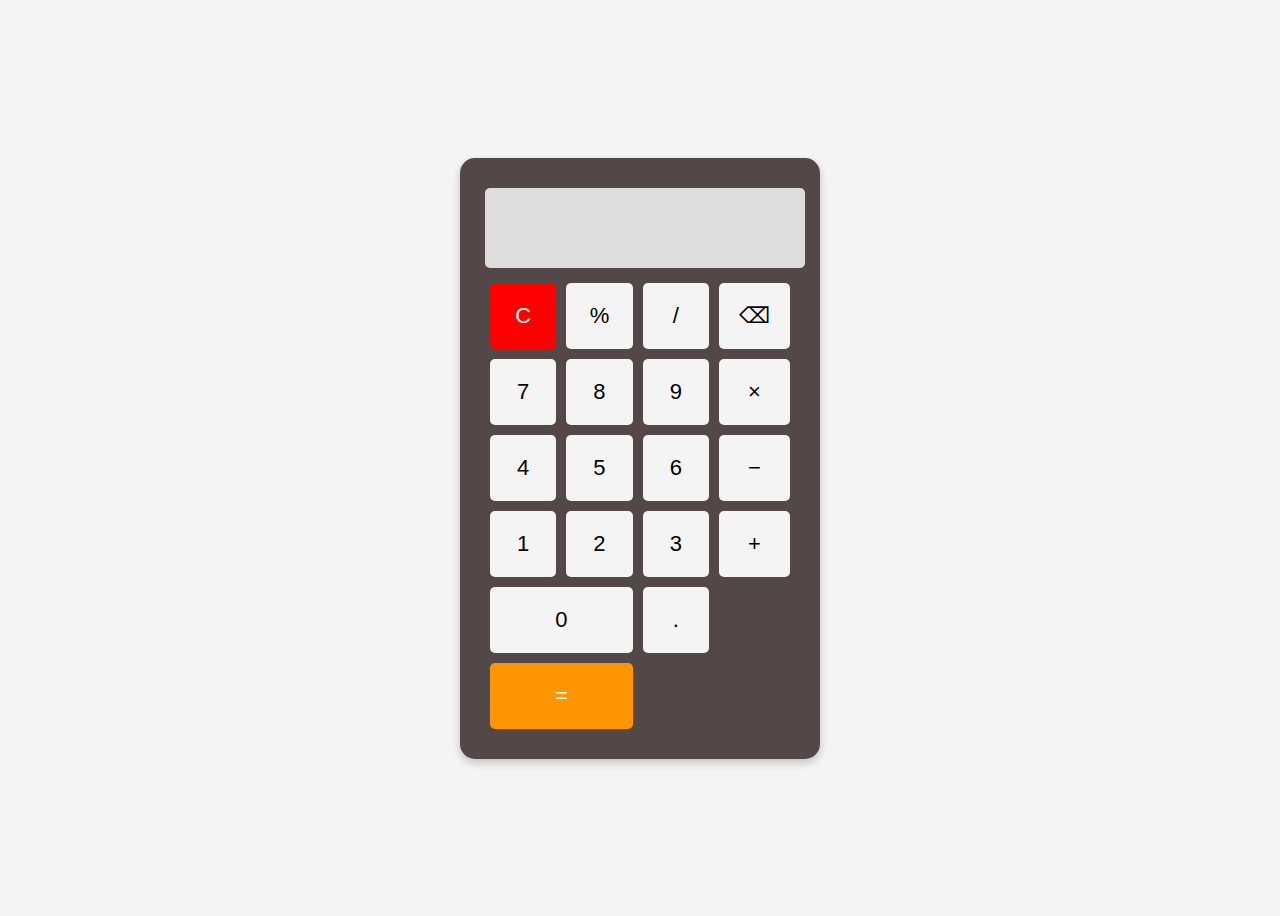
<file: calculator/index.html>
<!DOCTYPE html>
<html lang="en">
<head>
    <meta charset="UTF-8">
    <meta name="viewport" content="width=device-width, initial-scale=1.0">
    <title>Calculator</title>
    <style>
        body {
            display: flex;
            justify-content: center;
            align-items: center;
            height: 100vh;
            background-color: #f4f4f4;
            font-family: Arial, sans-serif;
        }
        .calculator {
            width: 300px;
            padding: 30px;
            background: rgb(84, 71, 71);
            border-radius: 15px;
            box-shadow: 0 4px 8px rgba(0, 0, 0, 0.2);
            text-align: center;
        }
        #display {
            width: 100%;
            height: 60px;
            font-size: 28px;
            text-align: right;
            padding: 10px;
            border: none;
            outline: none;
            background: #ddd;
            border-radius: 5px;            
            margin-left: -5px;
        }
        .buttons {
            display: grid;
            grid-template-columns: repeat(4, 1fr);
            gap: 10px;
            margin-top: 15px;
        }
        button {
            padding: 20px;
            font-size: 22px;
            border: none;
            cursor: pointer;
            border-radius: 5px;
            background: #f4f4f4;
            transition: 0.3s;
        }
        button:hover {
            background: #ccc;
        }
        .equal {
            grid-column: span 2;
            background: #ff9500;
            color: white;
        }
        .clear {
            background: red;
            color: white;
        }
        .zero {
            grid-column: span 2;
        }
    </style>
</head>
<body>
    <div class="calculator">
        <input type="text" id="display" disabled>
        <div class="buttons">
            <button onclick="clearDisplay()" class="clear">C</button>
            <button onclick="appendToDisplay('%')">%</button>
            <button onclick="appendToDisplay('/')">/</button>
            <button onclick="backspace()">⌫</button>
            <button onclick="appendToDisplay('7')">7</button>
            <button onclick="appendToDisplay('8')">8</button>
            <button onclick="appendToDisplay('9')">9</button>
            <button onclick="appendToDisplay('*')">×</button>
            <button onclick="appendToDisplay('4')">4</button>
            <button onclick="appendToDisplay('5')">5</button>
            <button onclick="appendToDisplay('6')">6</button>
            <button onclick="appendToDisplay('-')">−</button>
            <button onclick="appendToDisplay('1')">1</button>
            <button onclick="appendToDisplay('2')">2</button>
            <button onclick="appendToDisplay('3')">3</button>
            <button onclick="appendToDisplay('+')">+</button>
            <button onclick="appendToDisplay('0')" class="zero">0</button>
            <button onclick="appendToDisplay('.')">.</button>
            <button onclick="calculateResult()" class="equal">=</button>
        </div>
    </div>
    <script>
        function appendToDisplay(value) {
            document.getElementById('display').value += value;
        }
        function clearDisplay() {
            document.getElementById('display').value = '';
        }
        function backspace() {
            let display = document.getElementById('display');
            display.value = display.value.slice(0, -1);
        }
        function calculateResult() {
            try {
                document.getElementById('display').value = eval(document.getElementById('display').value);
            } catch (error) {
                alert('Invalid Input');
                clearDisplay();
            }
        }
    </script>
</body>
</html>
</file>
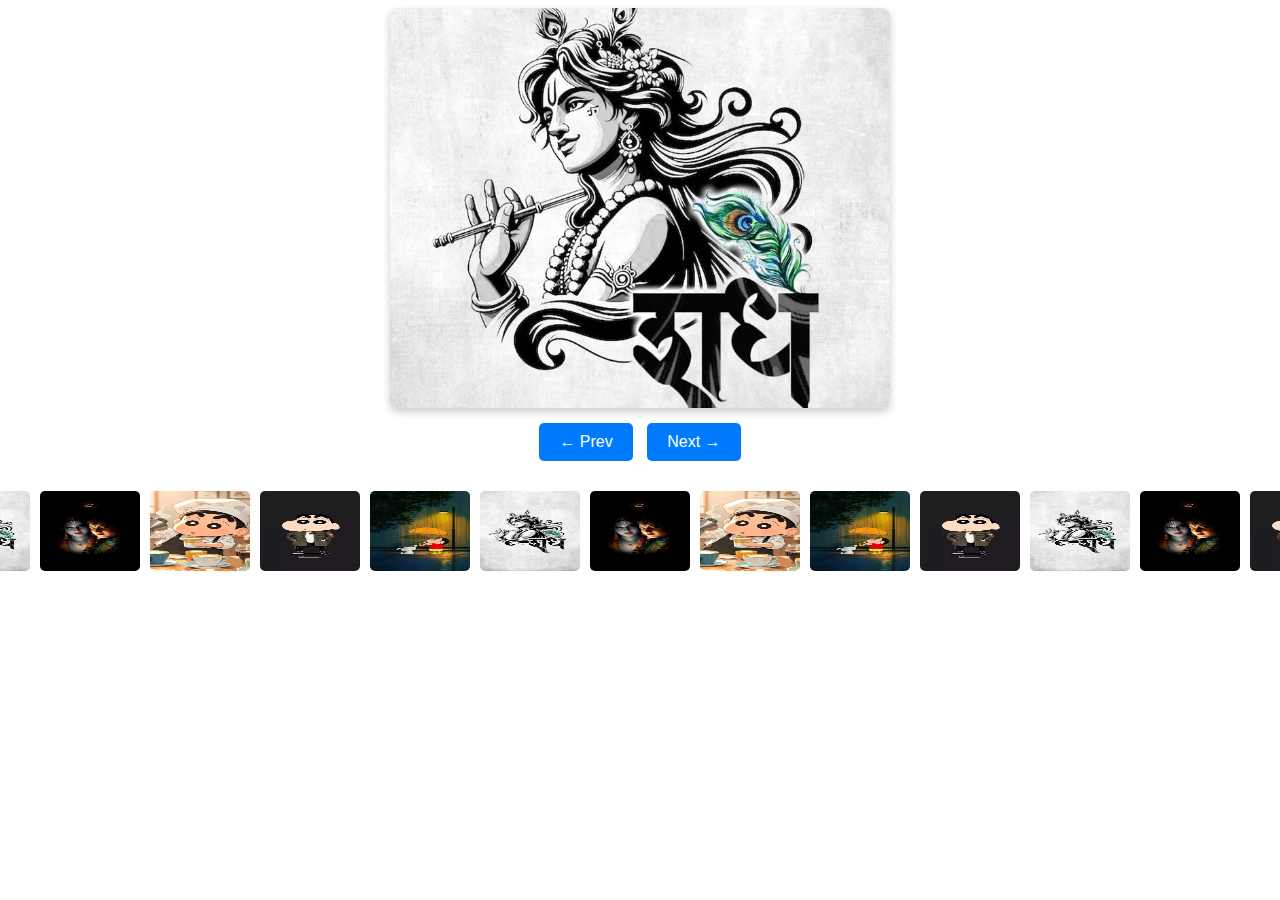
<file: image_gallery/index.html>
<!DOCTYPE html>
<html lang="en">
<head>
    <meta charset="UTF-8">
    <meta name="viewport" content="width=device-width, initial-scale=1.0">
    <title>Image Gallery</title>
    <style>
        body {
            font-family: Arial, sans-serif;
            text-align: center;
        }
        .gallery-container {
            display: flex;
            justify-content: center;
            align-items: center;
            flex-direction: column;
        }
        .main-image {
            width: 500px;
            height: 400px;
            object-fit: cover;
            border-radius: 8px;
            box-shadow: 0 4px 8px rgba(0, 0, 0, 0.2);
        }
        .thumbnails {
            display: flex;
            margin-top: 20px;
        }
        .thumbnails img {
            width: 100px;
            height: 80px;
            margin: 5px;
            cursor: pointer;
            border-radius: 5px;
            transition: transform 0.3s ease-in-out;
        }
        .thumbnails img:hover {
            transform: scale(1.1);
        }
        .nav-buttons {
            margin-top: 10px;
        }
        .nav-buttons button {
            padding: 10px 20px;
            margin: 5px;
            font-size: 16px;
            cursor: pointer;
            border: none;
            background-color: #007bff;
            color: white;
            border-radius: 5px;
        }
        .nav-buttons button:hover {
            background-color: #0056b3;
        }
    </style>
</head>
<body>
    <div class="gallery-container">
        <img id="mainImage" class="main-image" src="001.jpeg" alt="Gallery Image">
        <div class="nav-buttons">
            <button onclick="prevImage()">&#8592; Prev</button>
            <button onclick="nextImage()">Next &#8594;</button>
        </div>
        <div class="thumbnails" id="thumbnails"></div>
    </div>
    
    <script>
        const images = [
            "001.jpeg",
            "002.jpeg",
            "1.jpeg",
            "2.jpeg",
            "3.jpeg",
            "001.jpeg",
            "002.jpeg",
            "1.jpeg",
            "3.jpeg",
            "2.jpeg",
            "001.jpeg",
            "002.jpeg",
            "2.jpeg"
        ];
        
        let currentIndex = 0;
        const mainImage = document.getElementById("mainImage");
        const thumbnailsContainer = document.getElementById("thumbnails");

        function updateMainImage(index) {
            mainImage.src = images[index];
        }

        function prevImage() {
            currentIndex = (currentIndex - 1 + images.length) % images.length;
            updateMainImage(currentIndex);
        }

        function nextImage() {
            currentIndex = (currentIndex + 1) % images.length;
            updateMainImage(currentIndex);
        }

        images.forEach((imgSrc, index) => {
            const imgElement = document.createElement("img");
            imgElement.src = imgSrc;
            imgElement.alt = "Thumbnail " + (index + 1);
            imgElement.onclick = () => {
                currentIndex = index;
                updateMainImage(currentIndex);
            };
            thumbnailsContainer.appendChild(imgElement);
        });
    </script>
</body>
</html>
</file>
